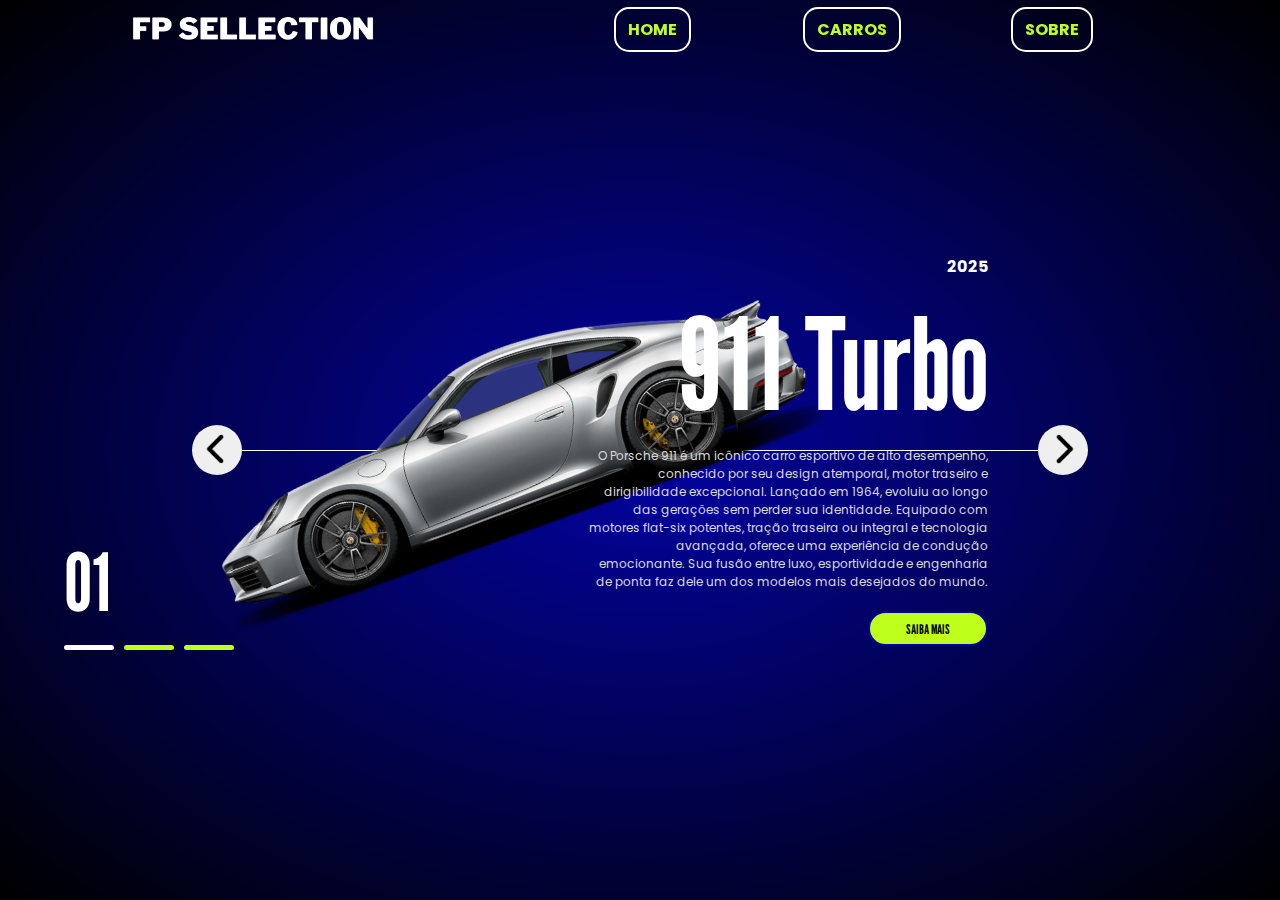
<file: Projeto_carro/index.html>
<!DOCTYPE html>
<html lang="en">

<head>
    <meta charset="UTF-8">
    <meta name="viewport" content="width=device-width, initial-scale=1.0">
    <link rel="stylesheet" href="styles.css">
    <link rel="preconnect" href="https://fonts.googleapis.com">
    <link rel="preconnect" href="https://fonts.gstatic.com" crossorigin>
    <link rel="preconnect" href="https://fonts.googleapis.com">
    <link rel="preconnect" href="https://fonts.gstatic.com" crossorigin>
    <link
        href="https://fonts.googleapis.com/css2?family=League+Gothic&family=Poppins:ital,wght@0,100;0,200;0,300;0,400;0,500;0,600;0,700;0,800;0,900;1,100;1,200;1,300;1,400;1,500;1,600;1,700;1,800;1,900&display=swap"
        rel="stylesheet">
    <link
        href="https://fonts.googleapis.com/css2?family=Poppins:ital,wght@0,100;0,200;0,300;0,400;0,500;0,600;0,700;0,800;0,900;1,100;1,200;1,300;1,400;1,500;1,600;1,700;1,800;1,900&display=swap"
        rel="stylesheet">
    <title>FP Sellection</title>
</head>

<body>
    <header>
        <img src="./img/logo.png" alt="Logo" >
        <nav>
            <ul>
                <a href="index.html">Home</a>
                <a href="carros.html">Carros</a>
                <a href="sobre.html">Sobre</a>
            </ul>
        </nav>
    </header>
    <section class="container">
        <div class="list">
            <div class="item active">
                <div class="carro1">
                    <img src="./img/carro 1.png" alt="imagem1 carro">
                </div>
                <div class="content">
                    <p class="informaçao">
                        2025
                    </p>
                    <h2 class="">
                        911 Turbo
                    </h2>
                    <p class="descriçao">
                        O Porsche 911 é um icônico carro esportivo de alto desempenho, conhecido por seu design
                        atemporal, motor traseiro e dirigibilidade excepcional. Lançado em 1964, evoluiu ao longo das
                        gerações sem perder sua identidade. Equipado com motores flat-six potentes, tração traseira ou
                        integral e tecnologia avançada, oferece uma experiência de condução emocionante. Sua fusão entre
                        luxo, esportividade e engenharia de ponta faz dele um dos modelos mais desejados do mundo.
                    </p>
                    <button class="saiba">
                        Saiba mais
                    </button>
                </div>
            </div>

            <div class="item">
                <div class="carro1">
                    <img src="./img/carro 2.png" alt="imagem1 carro">
                </div>
                <div class="content">
                    <p class="informaçao">
                        2018
                    </p>
                    <h2 class="">
                        Ferrari
                    </h2>
                    <p class="descriçao">
                        A Ferrari é uma lendária fabricante italiana de carros esportivos de luxo, conhecida por seu desempenho extremo, design arrojado e herança nas pistas de corrida. Fundada em 1939 por Enzo Ferrari, a marca produz modelos icônicos equipados com motores V8 e V12 potentes, tração traseira e tecnologia de ponta. Combinando exclusividade, sofisticação e velocidade, a Ferrari é símbolo de status e paixão automotiva.
                    </p>
                    <button class="saiba">
                        Saiba mais
                    </button>
                </div>
            </div>

            <div class="item">
                <div class="carro1">
                    <img src="./img/carro 3.png" alt="imagem1 carro">
                </div>
                <div class="content">
                    <p class="informaçao">
                        2015
                    </p>
                    <h2 class="">
                        Lamborghini
                    </h2>
                    <p class="descriçao">
                        A Lamborghini é uma prestigiada fabricante italiana de carros esportivos de alto desempenho, reconhecida por seu design agressivo, motores potentes e exclusividade. Fundada em 1963 por Ferruccio Lamborghini, a marca produz modelos icônicos com motores V10 e V12, tração integral e tecnologia de ponta. Combinando luxo, velocidade e inovação, a Lamborghini é sinônimo de adrenalina e extravagância sobre rodas.
                    </p>
                    <button class="saiba">
                        Saiba mais
                    </button>
                </div>
            </div>
        </div>

        <div class="seta">
            <button id="anterior"><img src="./img/seta.png" alt="seta esquerda"></button>
            <button id="proximo"><img src="./img/seta.png" alt="seta direita"></button>
        </div>
        <div class="indicadores">
            <div class="numero">01</div>
            <ul>
                <li class="active"></li>
                <li></li>
                <li></li>
            </ul>
        </div>
    </section>
<script src="./app.js"></script>
</body>

</html>
</file>
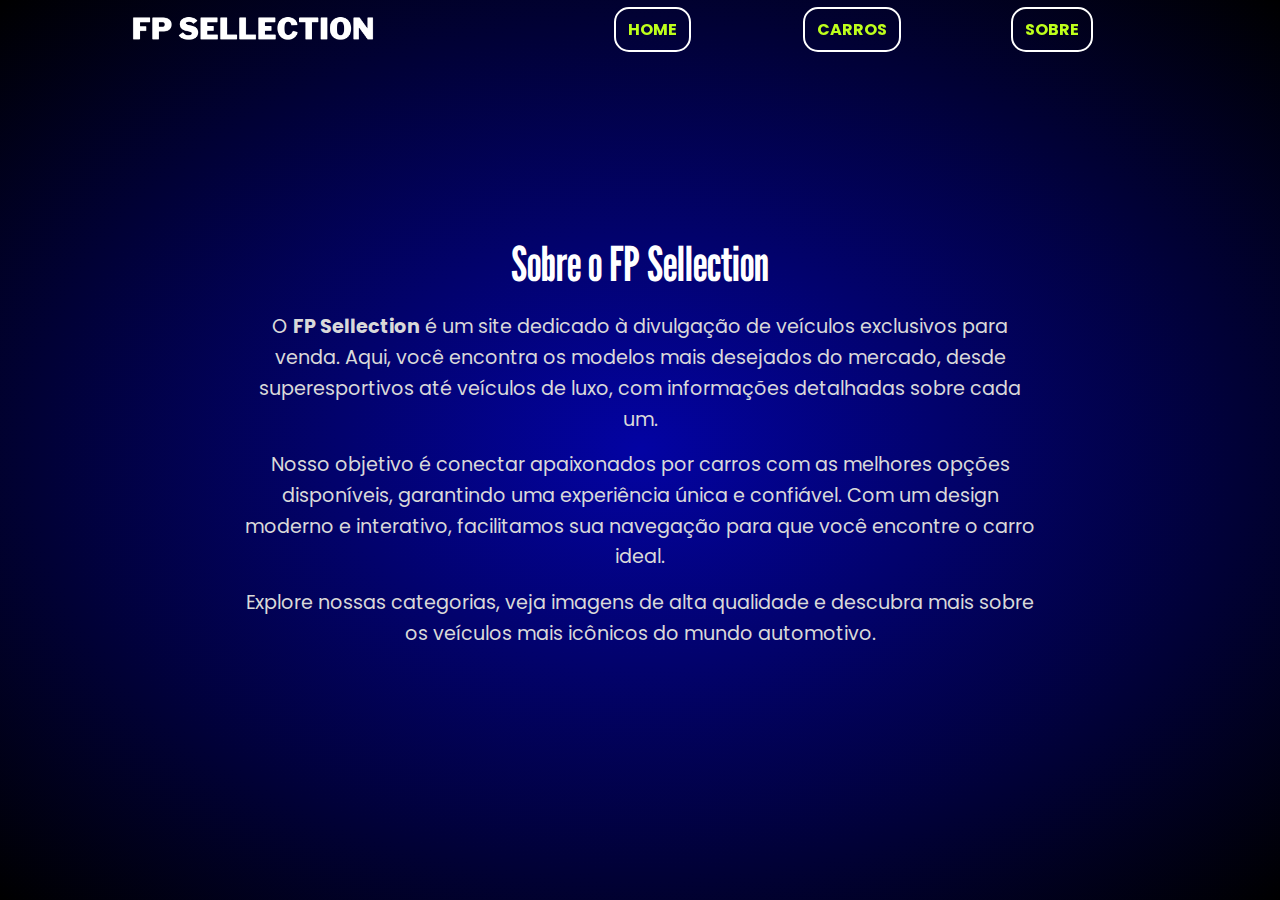
<file: Projeto_carro/sobre.html>
<!DOCTYPE html>
<html lang="en">
<head>
    <meta charset="UTF-8">
    <meta name="viewport" content="width=device-width, initial-scale=1.0">
    <title>Sobre</title>
    <link rel="stylesheet" href="styles.css">
    <link rel="preconnect" href="https://fonts.googleapis.com">
    <link rel="preconnect" href="https://fonts.gstatic.com" crossorigin>
    <link href="https://fonts.googleapis.com/css2?family=League+Gothic&family=Poppins:wght@100;200;300;400;500;600;700;800;900&display=swap" rel="stylesheet">
</head>
<body>

    <header>
        <img src="./img/logo.png" alt="Logo">
        <nav>
            <ul>
                <a href="index.html">Home</a>
                <a href="carros.html">Carros</a>
                <a href="sobre.html">Sobre</a>
            </ul>
        </nav>
    </header>

    <section class="container sobre">
        <div class="content">
            <h1>Sobre o FP Sellection</h1>
            <p>
                O <strong>FP Sellection</strong> é um site dedicado à divulgação de veículos exclusivos para venda. 
                Aqui, você encontra os modelos mais desejados do mercado, desde superesportivos até veículos de luxo, 
                com informações detalhadas sobre cada um.
            </p>
            <p>
                Nosso objetivo é conectar apaixonados por carros com as melhores opções disponíveis, garantindo uma 
                experiência única e confiável. Com um design moderno e interativo, facilitamos sua navegação para que 
                você encontre o carro ideal.
            </p>
            <p>
                Explore nossas categorias, veja imagens de alta qualidade e descubra mais sobre os veículos mais icônicos 
                do mundo automotivo.
            </p>
        </div>
    </section>

</body>
</html>
</file>
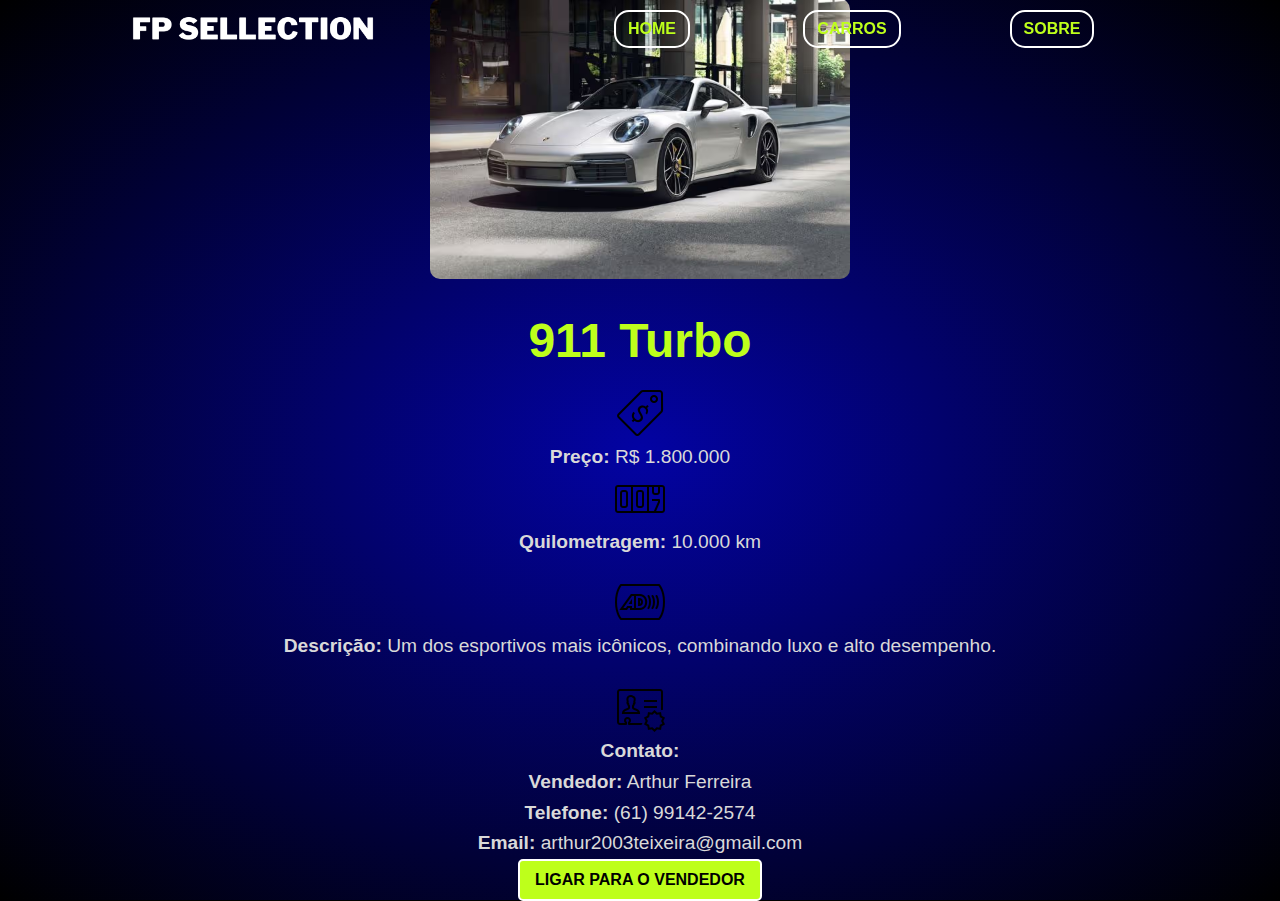
<file: Projeto_carro/carros/911turbo.html>
<!DOCTYPE html>
<html lang="pt-br">
<head>
    <meta charset="UTF-8">
    <meta name="viewport" content="width=device-width, initial-scale=1.0">
    <title>911 Turbo - Detalhes</title>
    <link rel="stylesheet" href="../styles.css">
    <link rel="icon" href="../img/favicon.ico">
</head>
<body>
    <header>
        <img src="../img/logo.png" alt="Logo do site">
        <nav>
            <ul>
                <a href="../index.html">Home</a>
                <a href="../carros.html">Carros</a>
                <a href="../sobre.html">Sobre</a>
            </ul>
        </nav>
    </header>

    <section class="detalhes-carro">
        <div class="imagem-detalhe">
            <img src="../img/911turbo.png" alt="911 Turbo">
        </div>
        
        <div class="informacoes-carro">
            <h1>911 Turbo</h1>

            <div class="info-bloco">
                <div class="info-item">
                    <img src="../img/iconepreco.png" alt="Preço">
                    <p><strong>Preço:</strong> R$ 1.800.000</p>
                </div>
                <div class="info-item">
                    <img src="../img/quilometragem.png" alt="Quilometragem">
                    <p><strong>Quilometragem:</strong> 10.000 km</p>
                </div>
            </div>

            <div class="info-bloco">
                <div class="info-item">
                    <img src="../img/descriçao.png" alt="Descrição">
                    <p><strong>Descrição:</strong> Um dos esportivos mais icônicos, combinando luxo e alto desempenho.</p>
                </div>
            </div>

            <div class="info-bloco">
                <div class="info-item">
                    <img src="../img/contato.png" alt="Contato">
                    <p><strong>Contato:</strong></p>
                    <p><strong>Vendedor:</strong> Arthur Ferreira</p>
                    <p><strong>Telefone:</strong> (61) 99142-2574</p>
                    <p><strong>Email:</strong> arthur2003teixeira@gmail.com</p>
                    <a href="tel:(61) 99142-2574" class="botao">Ligar para o Vendedor</a>
                </div>
            </div>
        </div>
    </section>
</body>
</html>
</file>
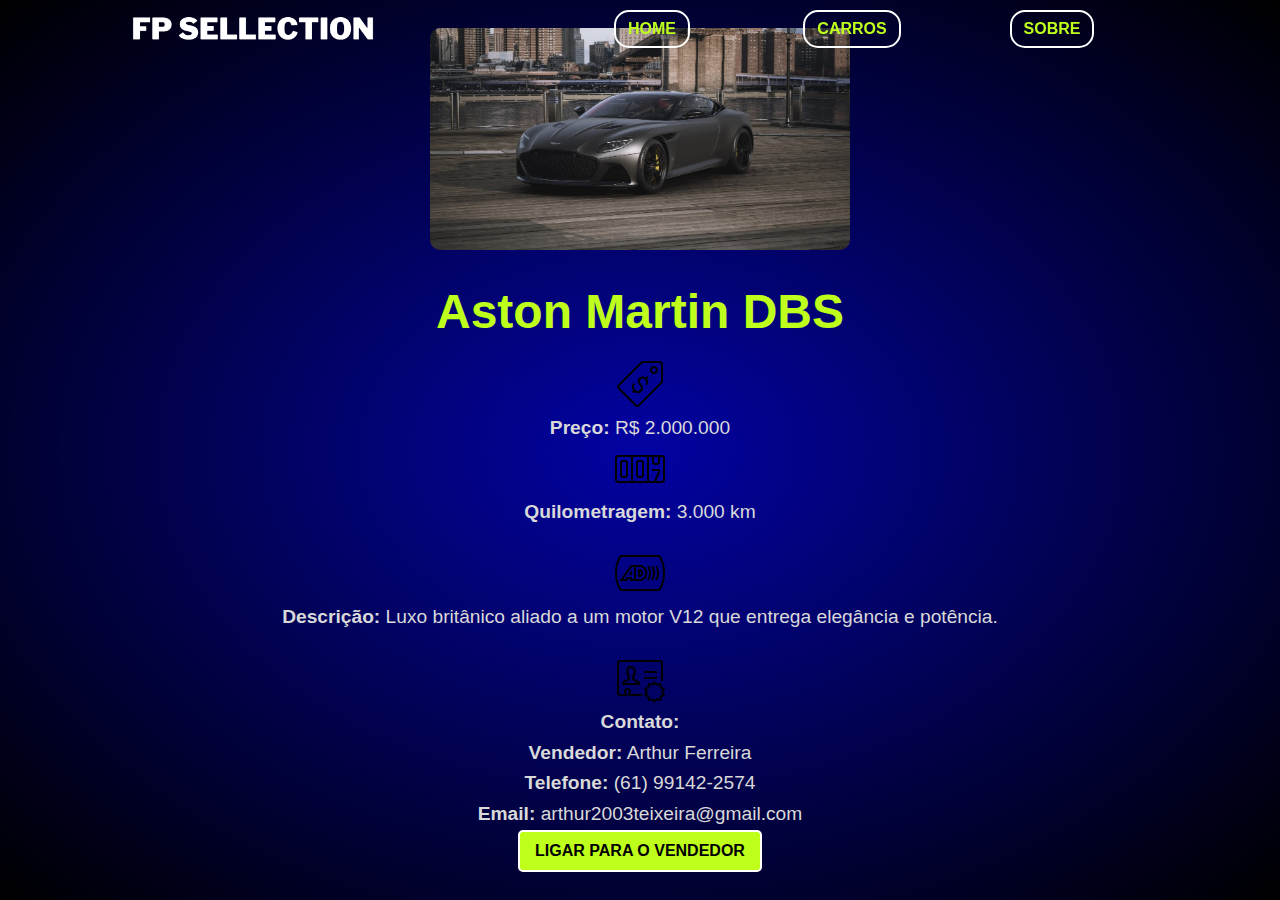
<file: Projeto_carro/carros/astonmartindbs.html>
<!DOCTYPE html>
<html lang="pt-br">
<head>
    <meta charset="UTF-8">
    <meta name="viewport" content="width=device-width, initial-scale=1.0">
    <title>Aston Martin DBS - Detalhes</title>
    <link rel="stylesheet" href="../styles.css">
    <link rel="icon" href="../img/favicon.ico">
</head>
<body>
    <header>
        <img src="../img/logo.png" alt="Logo do site">
        <nav>
            <ul>
                <a href="../index.html">Home</a>
                <a href="../carros.html">Carros</a>
                <a href="../sobre.html">Sobre</a>
            </ul>
        </nav>
    </header>

    <section class="detalhes-carro">
        <div class="imagem-detalhe">
            <img src="../img/astonmartin.png" alt="Aston Martin DBS">
        </div>
        
        <div class="informacoes-carro">
            <h1>Aston Martin DBS</h1>

            <div class="info-bloco">
                <div class="info-item">
                    <img src="../img/iconepreco.png" alt="Preço">
                    <p><strong>Preço:</strong> R$ 2.000.000</p>
                </div>
                <div class="info-item">
                    <img src="../img/quilometragem.png" alt="Quilometragem">
                    <p><strong>Quilometragem:</strong> 3.000 km</p>
                </div>
            </div>

            <div class="info-bloco">
                <div class="info-item">
                    <img src="../img/descriçao.png" alt="Descrição">
                    <p><strong>Descrição:</strong> Luxo britânico aliado a um motor V12 que entrega elegância e potência.</p>
                </div>
            </div>

            <div class="info-bloco">
                <div class="info-item">
                    <img src="../img/contato.png" alt="Contato">
                    <p><strong>Contato:</strong></p>
                    <p><strong>Vendedor:</strong> Arthur Ferreira</p>
                    <p><strong>Telefone:</strong> (61) 99142-2574</p>
                    <p><strong>Email:</strong> arthur2003teixeira@gmail.com</p>
                    <a href="tel:(61) 99142-2574" class="botao">Ligar para o Vendedor</a>
                </div>
            </div>
        </div>
    </section>
</body>
</html>
</file>
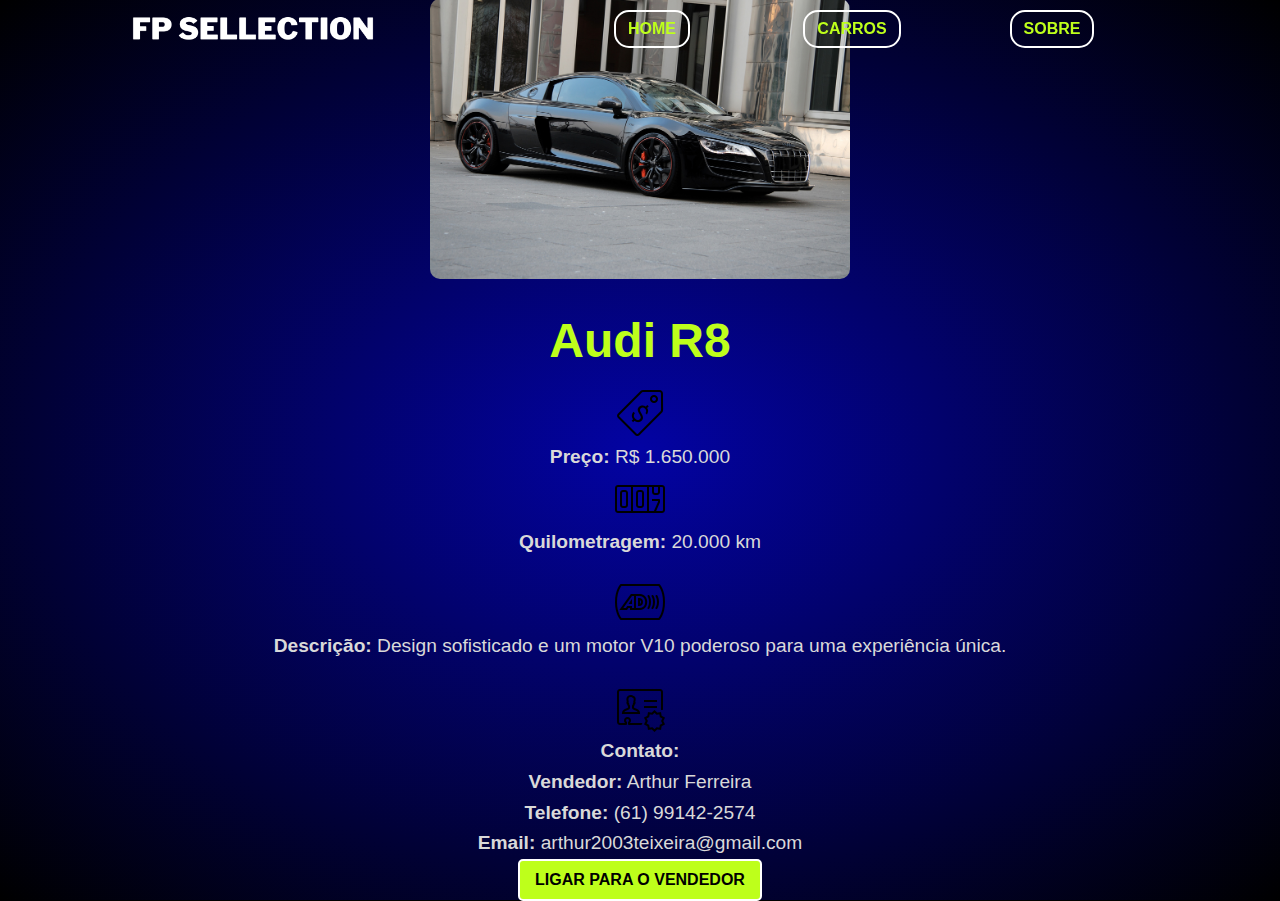
<file: Projeto_carro/carros/audir8.html>
<!DOCTYPE html>
<html lang="pt-br">
<head>
    <meta charset="UTF-8">
    <meta name="viewport" content="width=device-width, initial-scale=1.0">
    <title>Audi R8 - Detalhes</title>
    <link rel="stylesheet" href="../styles.css">
    <link rel="icon" href="../img/favicon.ico">
</head>
<body>
    <header>
        <img src="../img/logo.png" alt="Logo do site">
        <nav>
            <ul>
                <a href="../index.html">Home</a>
                <a href="../carros.html">Carros</a>
                <a href="../sobre.html">Sobre</a>
            </ul>
        </nav>
    </header>

    <section class="detalhes-carro">
        <div class="imagem-detalhe">
            <img src="../img/audir8.png" alt="Audi R8">
        </div>
        
        <div class="informacoes-carro">
            <h1>Audi R8</h1>

            <div class="info-bloco">
                <div class="info-item">
                    <img src="../img/iconepreco.png" alt="Preço">
                    <p><strong>Preço:</strong> R$ 1.650.000</p>
                </div>
                <div class="info-item">
                    <img src="../img/quilometragem.png" alt="Quilometragem">
                    <p><strong>Quilometragem:</strong> 20.000 km</p>
                </div>
            </div>

            <div class="info-bloco">
                <div class="info-item">
                    <img src="../img/descriçao.png" alt="Descrição">
                    <p><strong>Descrição:</strong> Design sofisticado e um motor V10 poderoso para uma experiência única.</p>
                </div>
            </div>

            <div class="info-bloco">
                <div class="info-item">
                    <img src="../img/contato.png" alt="Contato">
                    <p><strong>Contato:</strong></p>
                    <p><strong>Vendedor:</strong> Arthur Ferreira</p>
                    <p><strong>Telefone:</strong> (61) 99142-2574</p>
                    <p><strong>Email:</strong> arthur2003teixeira@gmail.com</p>
                    <a href="tel:(61) 99142-2574" class="botao">Ligar para o Vendedor</a>
                </div>
            </div>
        </div>
    </section>
</body>
</html>
</file>
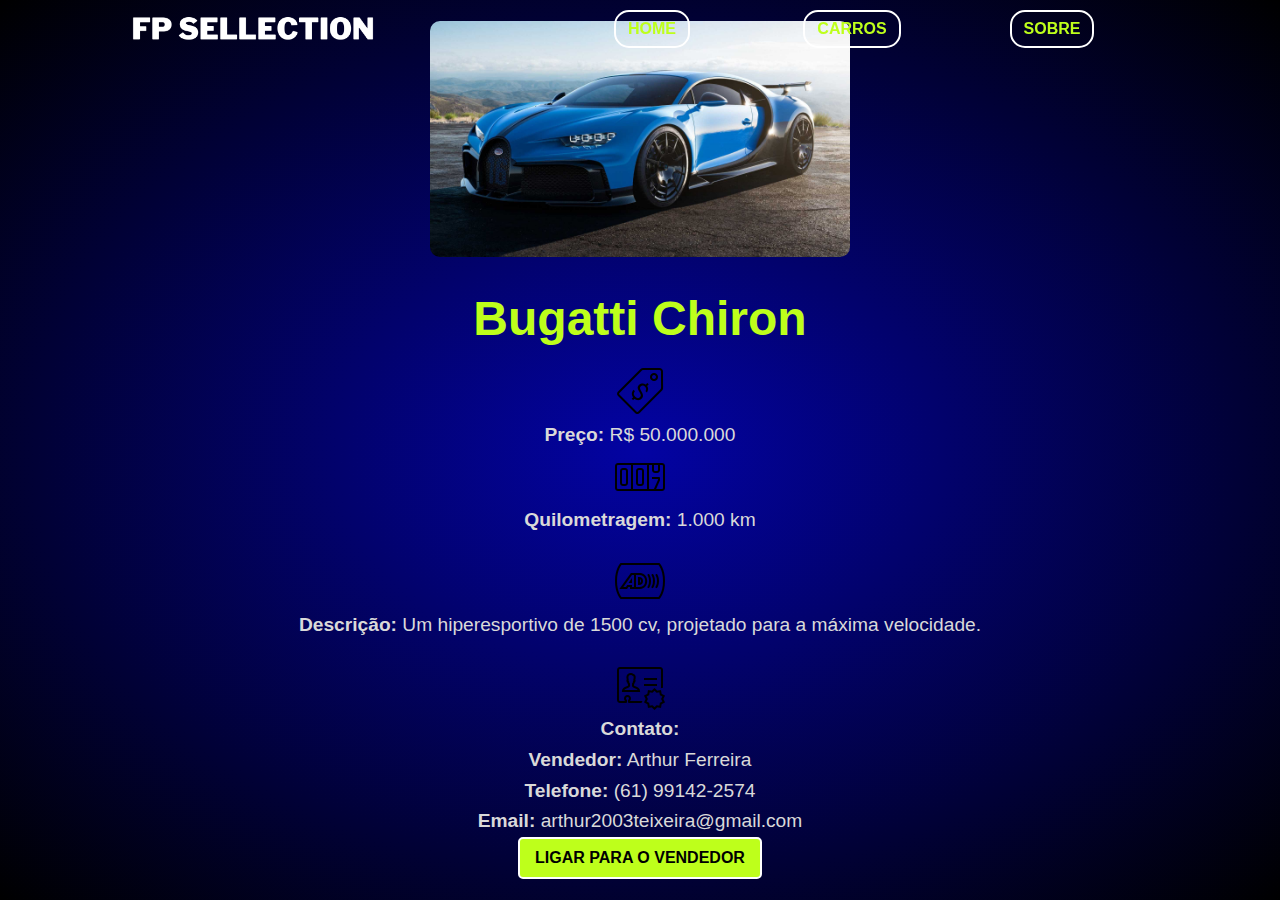
<file: Projeto_carro/carros/bugattichiron.html>
<!DOCTYPE html>
<html lang="pt-br">
<head>
    <meta charset="UTF-8">
    <meta name="viewport" content="width=device-width, initial-scale=1.0">
    <title>Bugatti Chiron - Detalhes</title>
    <link rel="stylesheet" href="../styles.css">
    <link rel="icon" href="../img/favicon.ico">
</head>
<body>
    <header>
        <img src="../img/logo.png" alt="Logo do site">
        <nav>
            <ul>
                <a href="../index.html">Home</a>
                <a href="../carros.html">Carros</a>
                <a href="../sobre.html">Sobre</a>
            </ul>
        </nav>
    </header>

    <section class="detalhes-carro">
        <div class="imagem-detalhe">
            <img src="../img/bugatti.png" alt="Bugatti Chiron">
        </div>
        
        <div class="informacoes-carro">
            <h1>Bugatti Chiron</h1>

            <div class="info-bloco">
                <div class="info-item">
                    <img src="../img/iconepreco.png" alt="Preço">
                    <p><strong>Preço:</strong> R$ 50.000.000</p>
                </div>
                <div class="info-item">
                    <img src="../img/quilometragem.png" alt="Quilometragem">
                    <p><strong>Quilometragem:</strong> 1.000 km</p>
                </div>
            </div>

            <div class="info-bloco">
                <div class="info-item">
                    <img src="../img/descriçao.png" alt="Descrição">
                    <p><strong>Descrição:</strong> Um hiperesportivo de 1500 cv, projetado para a máxima velocidade.</p>
                </div>
            </div>

            <div class="info-bloco">
                <div class="info-item">
                    <img src="../img/contato.png" alt="Contato">
                    <p><strong>Contato:</strong></p>
                    <p><strong>Vendedor:</strong> Arthur Ferreira</p>
                    <p><strong>Telefone:</strong> (61) 99142-2574</p>
                    <p><strong>Email:</strong> arthur2003teixeira@gmail.com</p>
                    <a href="tel:(61) 99142-2574" class="botao">Ligar para o Vendedor</a>
                </div>
            </div>
        </div>
    </section>
</body>
</html>
</file>
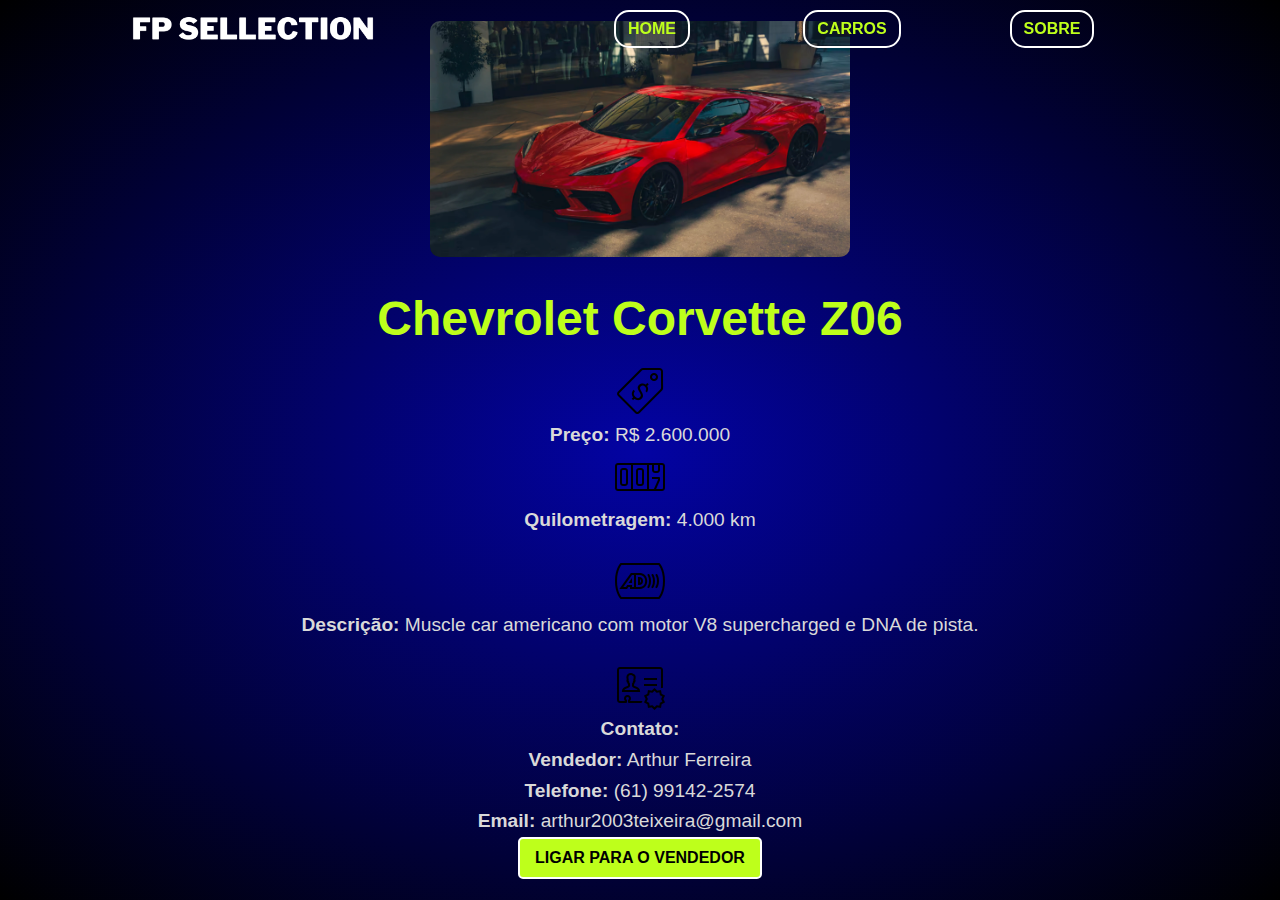
<file: Projeto_carro/carros/corvettez06.html>
<!DOCTYPE html>
<html lang="pt-br">
<head>
    <meta charset="UTF-8">
    <meta name="viewport" content="width=device-width, initial-scale=1.0">
    <title>Chevrolet Corvette Z06 - Detalhes</title>
    <link rel="stylesheet" href="../styles.css">
    <link rel="icon" href="../img/favicon.ico">
</head>
<body>
    <header>
        <img src="../img/logo.png" alt="Logo do site">
        <nav>
            <ul>
                <a href="../index.html">Home</a>
                <a href="../carros.html">Carros</a>
                <a href="../sobre.html">Sobre</a>
            </ul>
        </nav>
    </header>

    <section class="detalhes-carro">
        <div class="imagem-detalhe">
            <img src="../img/corvette.png" alt="Chevrolet Corvette Z06">
        </div>
        
        <div class="informacoes-carro">
            <h1>Chevrolet Corvette Z06</h1>

            <div class="info-bloco">
                <div class="info-item">
                    <img src="../img/iconepreco.png" alt="Preço">
                    <p><strong>Preço:</strong> R$ 2.600.000</p>
                </div>
                <div class="info-item">
                    <img src="../img/quilometragem.png" alt="Quilometragem">
                    <p><strong>Quilometragem:</strong> 4.000 km</p>
                </div>
            </div>

            <div class="info-bloco">
                <div class="info-item">
                    <img src="../img/descriçao.png" alt="Descrição">
                    <p><strong>Descrição:</strong> Muscle car americano com motor V8 supercharged e DNA de pista.</p>
                </div>
            </div>

            <div class="info-bloco">
                <div class="info-item">
                    <img src="../img/contato.png" alt="Contato">
                    <p><strong>Contato:</strong></p>
                    <p><strong>Vendedor:</strong> Arthur Ferreira</p>
                    <p><strong>Telefone:</strong> (61) 99142-2574</p>
                    <p><strong>Email:</strong> arthur2003teixeira@gmail.com</p>
                    <a href="tel:(61) 99142-2574" class="botao">Ligar para o Vendedor</a>
                </div>
            </div>
        </div>
    </section>
</body>
</html>
</file>
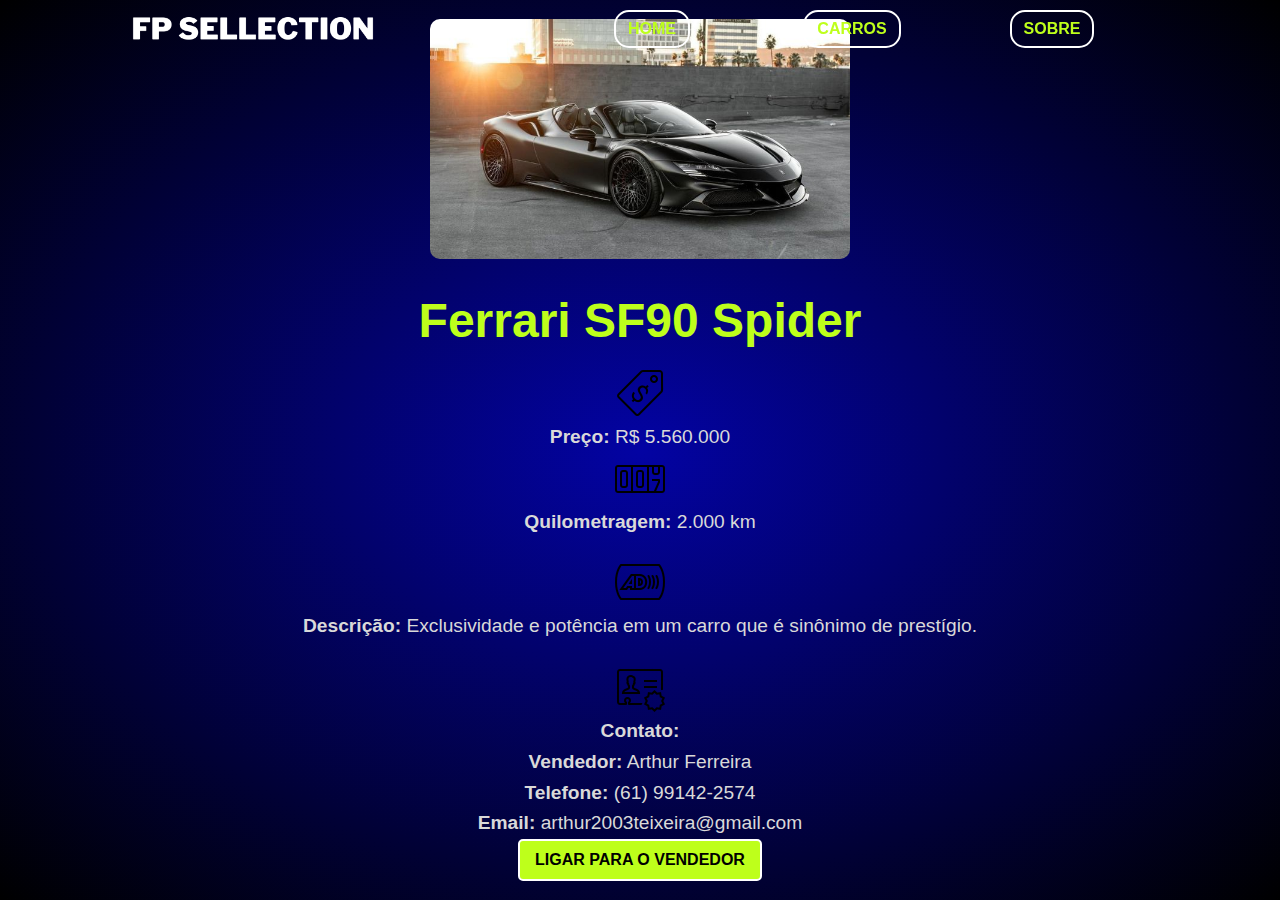
<file: Projeto_carro/carros/ferrari.html>
<!DOCTYPE html>
<html lang="pt-br">
<head>
    <meta charset="UTF-8">
    <meta name="viewport" content="width=device-width, initial-scale=1.0">
    <title>Ferrari SF90 Spider - Detalhes</title>
    <link rel="stylesheet" href="../styles.css">
    <link rel="icon" href="../img/favicon.ico">
</head>
<body>
    <header>
        <img src="../img/logo.png" alt="Logo do site">
        <nav>
            <ul>
                <a href="../index.html">Home</a>
                <a href="../carros.html">Carros</a>
                <a href="../sobre.html">Sobre</a>
            </ul>
        </nav>
    </header>

    <section class="detalhes-carro">
        <div class="imagem-detalhe">
            <img src="../img/ferrari.png" alt="Ferrari SF90 Spider">
        </div>
        
        <div class="informacoes-carro">
            <h1>Ferrari SF90 Spider</h1>

            <div class="info-bloco">
                <div class="info-item">
                    <img src="../img/iconepreco.png" alt="Preço">
                    <p><strong>Preço:</strong> R$ 5.560.000</p>
                </div>
                <div class="info-item">
                    <img src="../img/quilometragem.png" alt="Quilometragem">
                    <p><strong>Quilometragem:</strong> 2.000 km</p>
                </div>
            </div>

            <div class="info-bloco">
                <div class="info-item">
                    <img src="../img/descriçao.png" alt="Descrição">
                    <p><strong>Descrição:</strong> Exclusividade e potência em um carro que é sinônimo de prestígio.</p>
                </div>
            </div>

            <div class="info-bloco">
                <div class="info-item">
                    <img src="../img/contato.png" alt="Contato">
                    <p><strong>Contato:</strong></p>
                    <p><strong>Vendedor:</strong> Arthur Ferreira</p>
                    <p><strong>Telefone:</strong> (61) 99142-2574</p>
                    <p><strong>Email:</strong> arthur2003teixeira@gmail.com</p>
                    <a href="tel:(61) 99142-2574" class="botao">Ligar para o Vendedor</a>
                </div>
            </div>
        </div>
    </section>
</body>
</html>
</file>
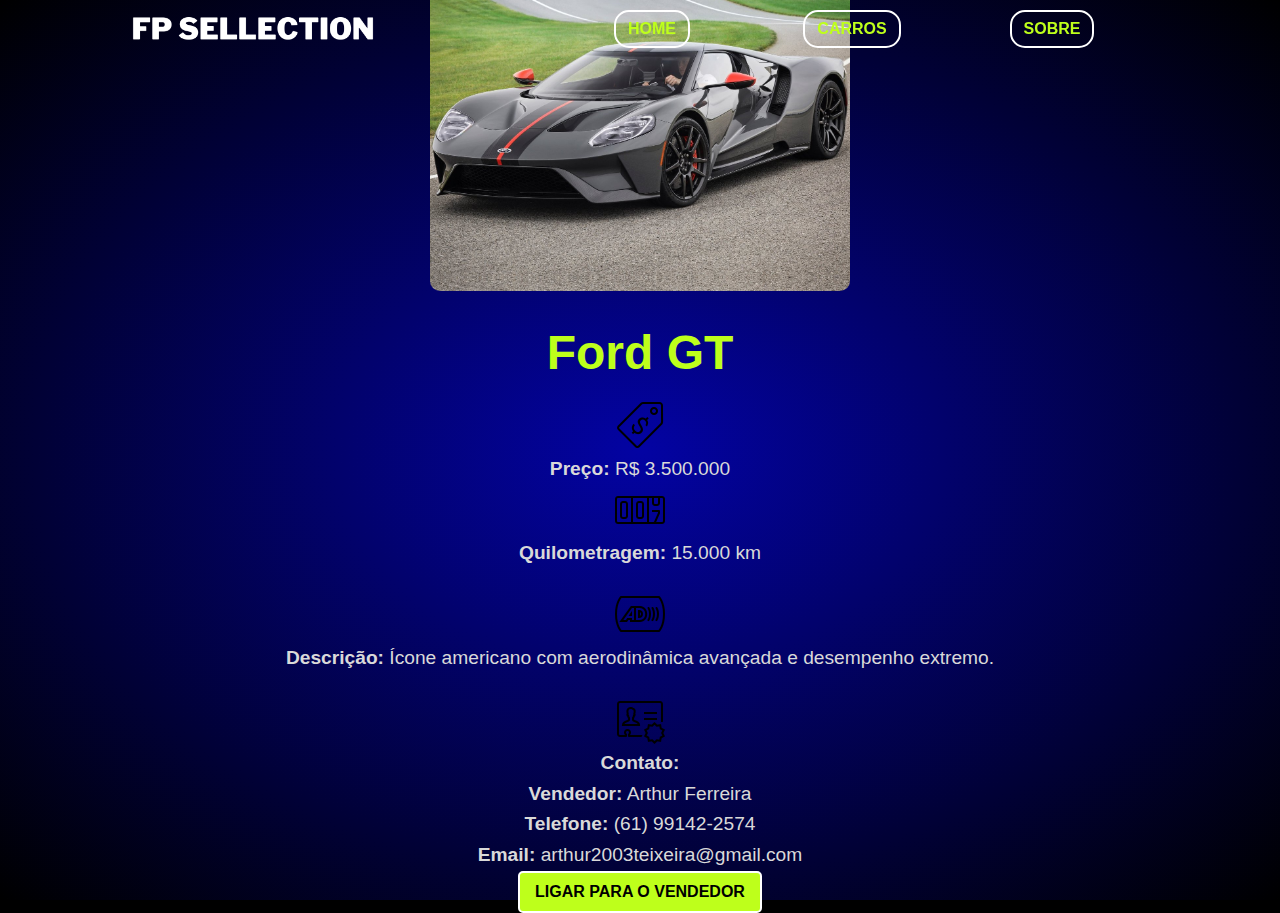
<file: Projeto_carro/carros/fordgt.html>
<!DOCTYPE html>
<html lang="pt-br">
<head>
    <meta charset="UTF-8">
    <meta name="viewport" content="width=device-width, initial-scale=1.0">
    <title>Ford GT - Detalhes</title>
    <link rel="stylesheet" href="../styles.css">
    <link rel="icon" href="../img/favicon.ico">
</head>
<body>
    <header>
        <img src="../img/logo.png" alt="Logo do site">
        <nav>
            <ul>
                <a href="../index.html">Home</a>
                <a href="../carros.html">Carros</a>
                <a href="../sobre.html">Sobre</a>
            </ul>
        </nav>
    </header>

    <section class="detalhes-carro">
        <div class="imagem-detalhe">
            <img src="../img/fordgt.png" alt="Ford GT">
        </div>
        
        <div class="informacoes-carro">
            <h1>Ford GT</h1>

            <div class="info-bloco">
                <div class="info-item">
                    <img src="../img/iconepreco.png" alt="Preço">
                    <p><strong>Preço:</strong> R$ 3.500.000</p>
                </div>
                <div class="info-item">
                    <img src="../img/quilometragem.png" alt="Quilometragem">
                    <p><strong>Quilometragem:</strong> 15.000 km</p>
                </div>
            </div>

            <div class="info-bloco">
                <div class="info-item">
                    <img src="../img/descriçao.png" alt="Descrição">
                    <p><strong>Descrição:</strong> Ícone americano com aerodinâmica avançada e desempenho extremo.</p>
                </div>
            </div>

            <div class="info-bloco">
                <div class="info-item">
                    <img src="../img/contato.png" alt="Contato">
                    <p><strong>Contato:</strong></p>
                    <p><strong>Vendedor:</strong> Arthur Ferreira</p>
                    <p><strong>Telefone:</strong> (61) 99142-2574</p>
                    <p><strong>Email:</strong> arthur2003teixeira@gmail.com</p>
                    <a href="tel:(61) 99142-2574" class="botao">Ligar para o Vendedor</a>
                </div>
            </div>
        </div>
    </section>
</body>
</html>
</file>
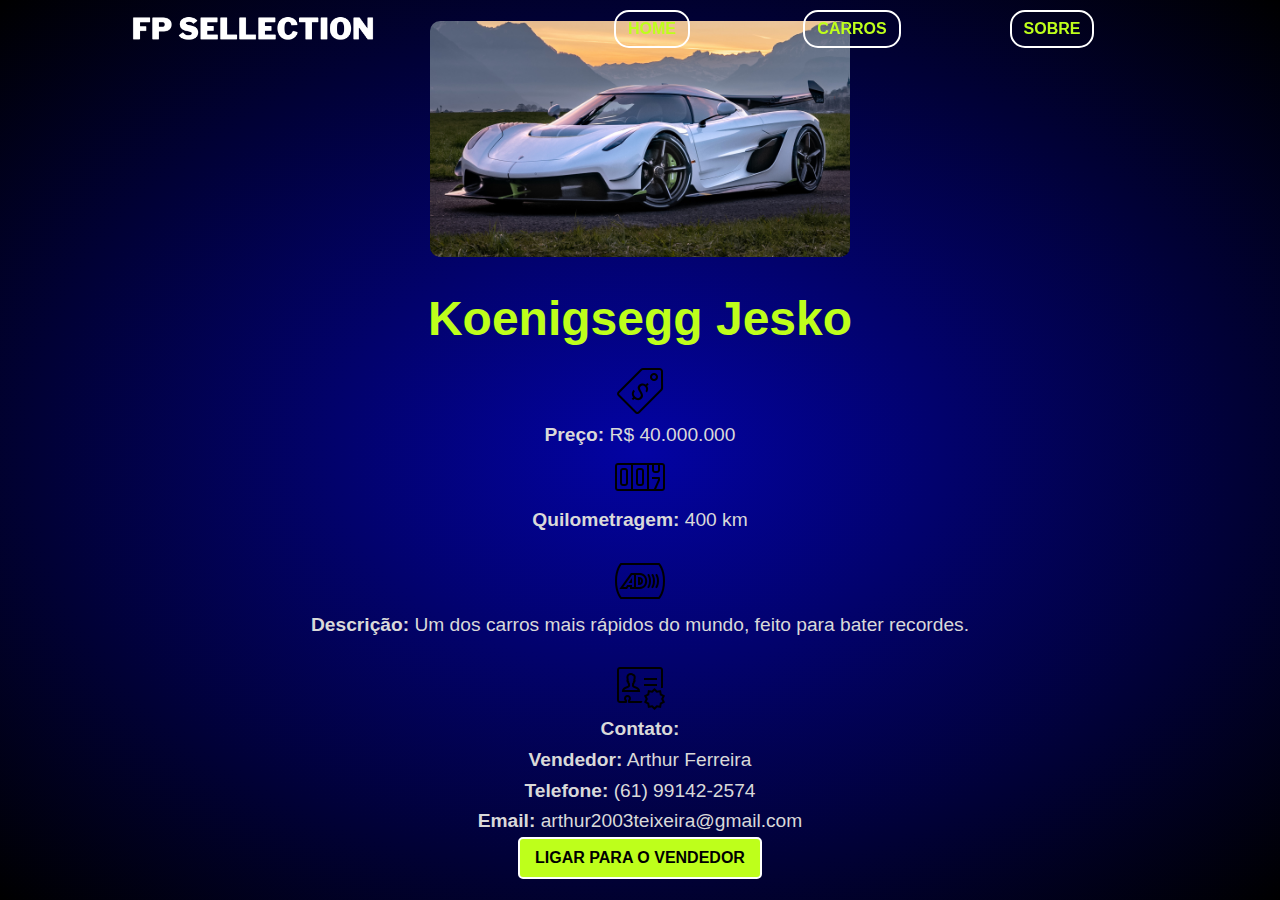
<file: Projeto_carro/carros/koenigseggjesko.html>
<!DOCTYPE html>
<html lang="pt-br">
<head>
    <meta charset="UTF-8">
    <meta name="viewport" content="width=device-width, initial-scale=1.0">
    <title>Koenigsegg Jesko - Detalhes</title>
    <link rel="stylesheet" href="../styles.css">
    <link rel="icon" href="../img/favicon.ico">
</head>
<body>
    <header>
        <img src="../img/logo.png" alt="Logo do site">
        <nav>
            <ul>
                <a href="../index.html">Home</a>
                <a href="../carros.html">Carros</a>
                <a href="../sobre.html">Sobre</a>
            </ul>
        </nav>
    </header>

    <section class="detalhes-carro">
        <div class="imagem-detalhe">
            <img src="../img/Koenigsegg.png" alt="Koenigsegg Jesko">
        </div>
        
        <div class="informacoes-carro">
            <h1>Koenigsegg Jesko</h1>

            <div class="info-bloco">
                <div class="info-item">
                    <img src="../img/iconepreco.png" alt="Preço">
                    <p><strong>Preço:</strong> R$ 40.000.000</p>
                </div>
                <div class="info-item">
                    <img src="../img/quilometragem.png" alt="Quilometragem">
                    <p><strong>Quilometragem:</strong> 400 km</p>
                </div>
            </div>

            <div class="info-bloco">
                <div class="info-item">
                    <img src="../img/descriçao.png" alt="Descrição">
                    <p><strong>Descrição:</strong> Um dos carros mais rápidos do mundo, feito para bater recordes.</p>
                </div>
            </div>

            <div class="info-bloco">
                <div class="info-item">
                    <img src="../img/contato.png" alt="Contato">
                    <p><strong>Contato:</strong></p>
                    <p><strong>Vendedor:</strong> Arthur Ferreira</p>
                    <p><strong>Telefone:</strong> (61) 99142-2574</p>
                    <p><strong>Email:</strong> arthur2003teixeira@gmail.com</p>
                    <a href="tel:(61) 99142-2574" class="botao">Ligar para o Vendedor</a>
                </div>
            </div>
        </div>
    </section>
</body>
</html>
</file>
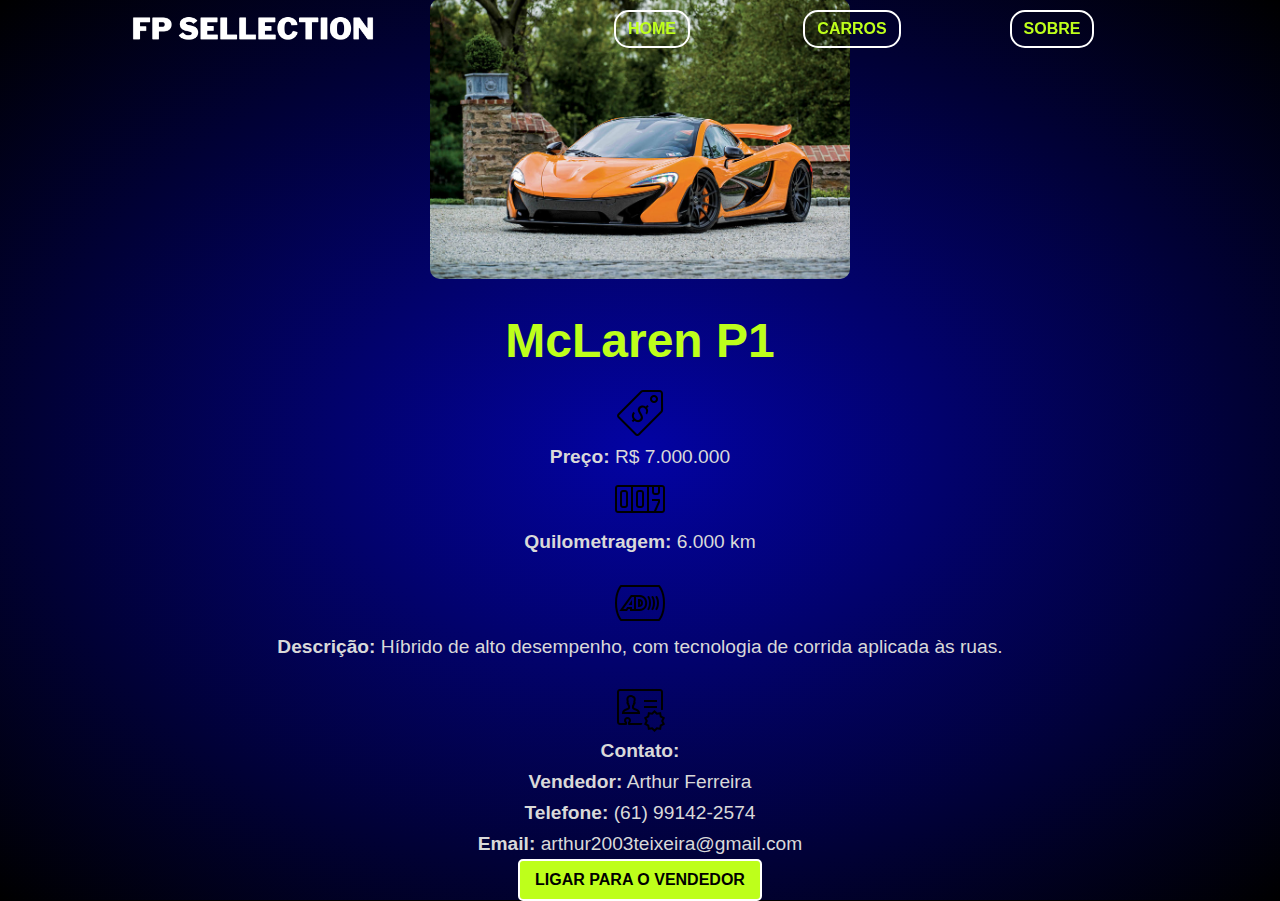
<file: Projeto_carro/carros/mclarenp1.html>
<!DOCTYPE html>
<html lang="pt-br">
<head>
    <meta charset="UTF-8">
    <meta name="viewport" content="width=device-width, initial-scale=1.0">
    <title>McLaren P1 - Detalhes</title>
    <link rel="stylesheet" href="../styles.css">
    <link rel="icon" href="../img/favicon.ico">
</head>
<body>
    <header>
        <img src="../img/logo.png" alt="Logo do site">
        <nav>
            <ul>
                <a href="../index.html">Home</a>
                <a href="../carros.html">Carros</a>
                <a href="../sobre.html">Sobre</a>
            </ul>
        </nav>
    </header>

    <section class="detalhes-carro">
        <div class="imagem-detalhe">
            <img src="../img/mclarenp1.png" alt="McLaren P1">
        </div>
        
        <div class="informacoes-carro">
            <h1>McLaren P1</h1>

            <div class="info-bloco">
                <div class="info-item">
                    <img src="../img/iconepreco.png" alt="Preço">
                    <p><strong>Preço:</strong> R$ 7.000.000</p>
                </div>
                <div class="info-item">
                    <img src="../img/quilometragem.png" alt="Quilometragem">
                    <p><strong>Quilometragem:</strong> 6.000 km</p>
                </div>
            </div>

            <div class="info-bloco">
                <div class="info-item">
                    <img src="../img/descriçao.png" alt="Descrição">
                    <p><strong>Descrição:</strong> Híbrido de alto desempenho, com tecnologia de corrida aplicada às ruas.</p>
                </div>
            </div>

            <div class="info-bloco">
                <div class="info-item">
                    <img src="../img/contato.png" alt="Contato">
                    <p><strong>Contato:</strong></p>
                    <p><strong>Vendedor:</strong> Arthur Ferreira</p>
                    <p><strong>Telefone:</strong> (61) 99142-2574</p>
                    <p><strong>Email:</strong> arthur2003teixeira@gmail.com</p>
                    <a href="tel:(61) 99142-2574" class="botao">Ligar para o Vendedor</a>
                </div>
            </div>
        </div>
    </section>
</body>
</html>
</file>
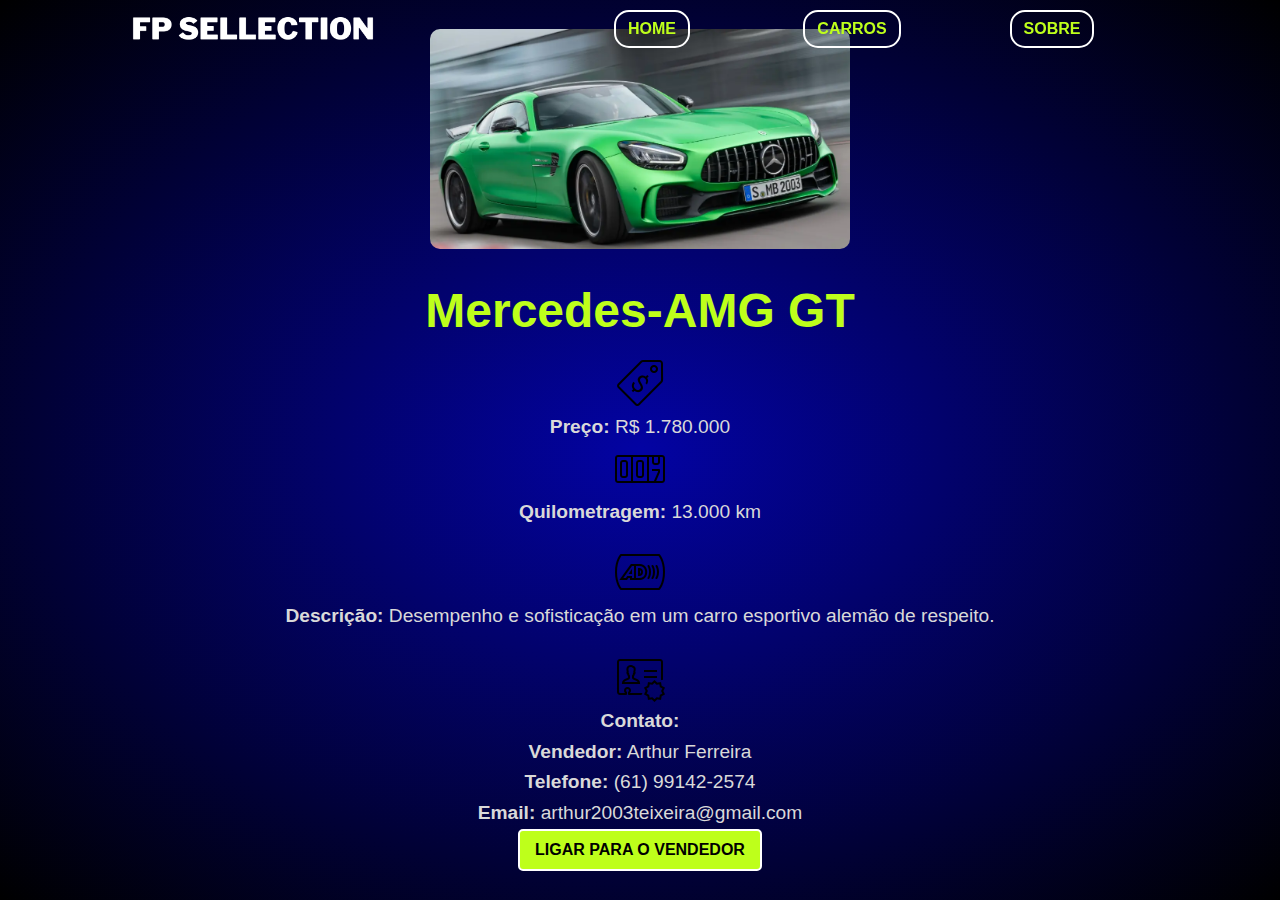
<file: Projeto_carro/carros/mercedesamggt.html>
<!DOCTYPE html>
<html lang="pt-br">
<head>
    <meta charset="UTF-8">
    <meta name="viewport" content="width=device-width, initial-scale=1.0">
    <title>Mercedes-AMG GT - Detalhes</title>
    <link rel="stylesheet" href="../styles.css">
    <link rel="icon" href="../img/favicon.ico">
</head>
<body>
    <header>
        <img src="../img/logo.png" alt="Logo do site">
        <nav>
            <ul>
                <a href="../index.html">Home</a>
                <a href="../carros.html">Carros</a>
                <a href="../sobre.html">Sobre</a>
            </ul>
        </nav>
    </header>

    <section class="detalhes-carro">
        <div class="imagem-detalhe">
            <img src="../img/mercedes.png" alt="Mercedes-AMG GT">
        </div>
        
        <div class="informacoes-carro">
            <h1>Mercedes-AMG GT</h1>

            <div class="info-bloco">
                <div class="info-item">
                    <img src="../img/iconepreco.png" alt="Preço">
                    <p><strong>Preço:</strong> R$ 1.780.000</p>
                </div>
                <div class="info-item">
                    <img src="../img/quilometragem.png" alt="Quilometragem">
                    <p><strong>Quilometragem:</strong> 13.000 km</p>
                </div>
            </div>

            <div class="info-bloco">
                <div class="info-item">
                    <img src="../img/descriçao.png" alt="Descrição">
                    <p><strong>Descrição:</strong> Desempenho e sofisticação em um carro esportivo alemão de respeito.</p>
                </div>
            </div>

            <div class="info-bloco">
                <div class="info-item">
                    <img src="../img/contato.png" alt="Contato">
                    <p><strong>Contato:</strong></p>
                    <p><strong>Vendedor:</strong> Arthur Ferreira</p>
                    <p><strong>Telefone:</strong> (61) 99142-2574</p>
                    <p><strong>Email:</strong> arthur2003teixeira@gmail.com</p>
                    <a href="tel:(61) 99142-2574" class="botao">Ligar para o Vendedor</a>
                </div>
            </div>
        </div>
    </section>
</body>
</html>
</file>
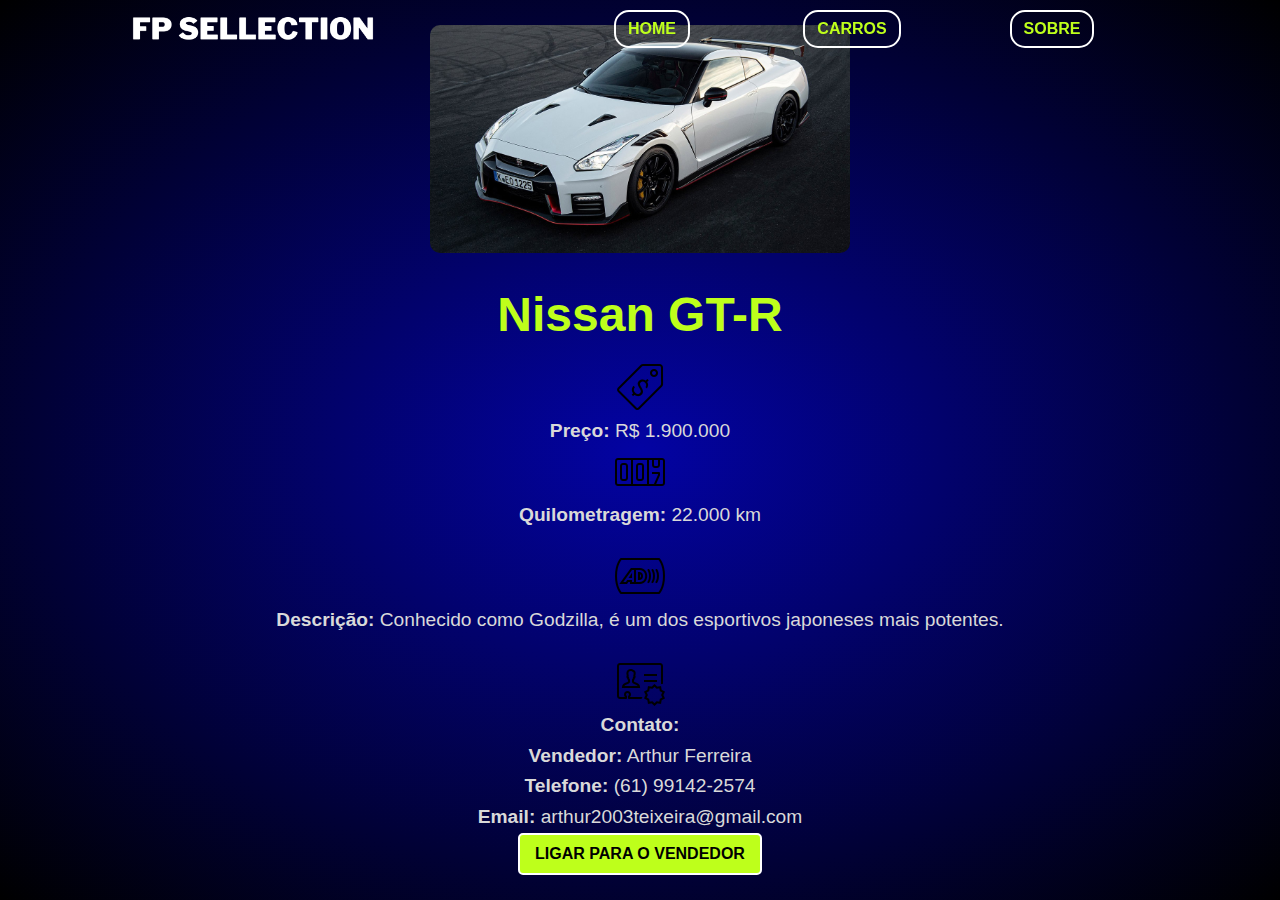
<file: Projeto_carro/carros/nissangtr.html>
<!DOCTYPE html>
<html lang="pt-br">
<head>
    <meta charset="UTF-8">
    <meta name="viewport" content="width=device-width, initial-scale=1.0">
    <title>Nissan GT-R - Detalhes</title>
    <link rel="stylesheet" href="../styles.css">
    <link rel="icon" href="../img/favicon.ico">
</head>
<body>
    <header>
        <img src="../img/logo.png" alt="Logo do site">
        <nav>
            <ul>
                <a href="../index.html">Home</a>
                <a href="../carros.html">Carros</a>
                <a href="../sobre.html">Sobre</a>
            </ul>
        </nav>
    </header>

    <section class="detalhes-carro">
        <div class="imagem-detalhe">
            <img src="../img/gtr.png" alt="Nissan GT-R">
        </div>
        
        <div class="informacoes-carro">
            <h1>Nissan GT-R</h1>

            <div class="info-bloco">
                <div class="info-item">
                    <img src="../img/iconepreco.png" alt="Preço">
                    <p><strong>Preço:</strong> R$ 1.900.000</p>
                </div>
                <div class="info-item">
                    <img src="../img/quilometragem.png" alt="Quilometragem">
                    <p><strong>Quilometragem:</strong> 22.000 km</p>
                </div>
            </div>

            <div class="info-bloco">
                <div class="info-item">
                    <img src="../img/descriçao.png" alt="Descrição">
                    <p><strong>Descrição:</strong> Conhecido como Godzilla, é um dos esportivos japoneses mais potentes.</p>
                </div>
            </div>

            <div class="info-bloco">
                <div class="info-item">
                    <img src="../img/contato.png" alt="Contato">
                    <p><strong>Contato:</strong></p>
                    <p><strong>Vendedor:</strong> Arthur Ferreira</p>
                    <p><strong>Telefone:</strong> (61) 99142-2574</p>
                    <p><strong>Email:</strong> arthur2003teixeira@gmail.com</p>
                    <a href="tel:(61) 99142-2574" class="botao">Ligar para o Vendedor</a>
                </div>
            </div>
        </div>
    </section>
</body>
</html>
</file>
<file: Projeto_carro/styles.css>
*{
    margin: 0;
    padding: 0;
    box-sizing: border-box;
    list-style: none;
    font-family: "Poppins", sans-serif;
}


body {
    background-color: #000;
    color: #fff;
    font-size: 16px;
    overflow: hidden;
}

header {
    position: fixed;
    width: 80vw;
    left: 50%;
    transform: translateX(-50%);
    display: grid;
    align-items: center;
    grid-template-columns: 1fr 600px;
    gap: 100px;
    z-index: 2;
    
    & img {
        width: 250px;
    }
    & nav {
        & ul {
            display: grid;
            grid-template-columns: repeat(3, 200px);
        }
    }
}


section {
    background-image: radial-gradient(#0303a3, #000);
    height: 100vh;
    position: relative;

    & .list {
        width: 70vw;
        height: 100%;
        margin: auto;
        position: relative;

        & .item {
            position: absolute;
            inset: 0;

            & .carro1 {
                position: absolute;
                top: 50%;
                transform: translateY(-50%);
                width: 70%;

                & img {
                    width: 100%;
                    transform: rotate(-20deg);
                }

                /*&::before {
                    content: '';
                    position: absolute;
                    background-color: #000;
                    width: 100%;
                    height: 100px;
                    top: 150%;
                    left: 50px;
                    border: 50%;
                    filter: blur(40px);
                }*/
            }
            & .content{
                position: absolute;
                right: 100px;
                width: 70%;
                height: 100%;
                display: flex;
                flex-direction: column;
                justify-content: center;
                align-items: end;
                gap: 20px;

                & .informaçao {
                    font-weight: bold;
                }
                & h2 {
                    font-size: 8em;
                    line-height: 1em;
                    font-family: "League Gothic", sans-serif;
                }
                & .descriçao {
                    color: #d9d9d9;
                    font-size: 12px;
                    text-align: right;
                    max-width: 400px;
                }
                & .saiba {
                    border-radius: 30px;
                    height: 35px;
                    width: 120px;
                    text-transform: uppercase;
                    border: 2px solid #0303a3;
                    background-color: #beff1b;
                    color: #000;
                    cursor: pointer;
                    font-weight: bold;
                    font-family: "League Gothic", sans-serif;
                }
            }

        }

        &::before {
            content: '';
            position: absolute;
            height: 200px;
            width: 100%;
            top: 50%;
            border-top: 1px solid #fff;
        }

    }
    .seta {
        width: 70vw;
        position: absolute;
        top: 50%;
        left: 50%;
        transform: translate(-50%, -25px);
        display: flex;
        justify-content: space-between;

        & button:nth-child(1) {
            & img {
                transform: scale(-1);
            }
        }

        & button {
            top: 60%;
            width: 50px;
            height: 50px;
            border-radius: 50%;
            border: none;
            cursor: pointer;

            & img {
                width: 30px;
                margin-top: 4px;
                cursor: pointer;
            }

            &:hover{
                background-color: #beff1b;
            }
        }
     }

     .indicadores {
        position: absolute;
        top: 50%;
        left: 50%;
        transform: translateX(-50%);
        height: 200px;
        width: 90vw;
        display: flex;
        flex-direction: column;
        justify-content: end;
        gap: 15px;

        & .numero {
            font-size: 5em;
            font-family: "League Gothic", sans-serif;
        }
        & ul {
            display: flex;
            gap: 10px;

            & li {
                width: 50px;
                height: 5px;
                background-color: #beff1b;
                border-radius: 5px;
                transition: 0.5s;
            }

            & .active {
                background-color: #fff;
            }
        }
     }
}

section {
    & .list{
        --calculation: 1;
        & .item{
            transform: translateX(calc(100vw * var(--calculation)));
            transition: 0.5s;
            opacity: 0;

            & .carro1{

                & img{
                    transform: rotate(0);
                    transition: 0.5s;
                    transition-delay: 0.3s;
                }
            }
            & .content{

                & .informaçao, h2, .descriçao, .saiba{
                    transform: translateX(calc(200px * var(--calculation)));
                    transition: 0.7s;
                    transition-delay: 0.3s;
                    opacity: 0;
                }
                & h2 {
                    transition-delay: 0.5s;
                }
                & .descriçao {
                    transition-delay: 0.7s;
                }
                & .saiba {
                    transition-delay: 0.9s;
                }
            }
        }

        & .active {
            transform: translateX(0);
            transition: 0.5s;
            opacity: 1;

            & .carro1{

                & img{
                    transform: rotate(-20deg);
                }
            }

            & .content{

                & .informaçao, h2, .descriçao, .saiba{
                    transform: translateX(0);
                    opacity: 1;
                }
            }
        }
    }
}

.sobre {
    display: flex;
    justify-content: center;
    align-items: center;
    height: 100vh;
    text-align: center;
    padding: 20px;
}

.sobre .content {
    max-width: 800px;
}

.sobre h1 {
    font-size: 3em;
    font-family: "League Gothic", sans-serif;
    margin-bottom: 20px;
}

.sobre p {
    font-size: 1.2em;
    line-height: 1.6;
    color: #d9d9d9;
    margin-bottom: 15px;
}

.sobre a {
    color: #beff1b;
    text-decoration: none;
    font-weight: bold;
}

.sobre a:hover {
    text-decoration: underline;
}

.catalogo {
    text-align: center;
    padding: 50px 20px;
}

.catalogo h1 {
    font-size: 3em;
    font-family: "League Gothic", sans-serif;
    margin-bottom: 30px;
}

.carros-container {
    display: flex;
    justify-content: center;
    gap: 20px;
    flex-wrap: wrap;
}

.carro {
    background-color: #1a1a1a;
    border-radius: 10px;
    padding: 20px;
    width: 300px;
    text-align: center;
    box-shadow: 0 0 10px rgba(255, 255, 255, 0.2);
    transition: transform 0.3s ease-in-out;
}

.carro:hover {
    transform: scale(1.05);
}

.carro img {
    width: 100%;
    height: 200px; 
    object-fit: cover; 
    border-radius: 10px;
    margin-bottom: 15px;
}

.carro h2 {
    font-size: 2em;
    font-family: "League Gothic", sans-serif;
    color: #beff1b;
}

.carro p {
    font-size: 1em;
    color: #d9d9d9;
    margin: 10px 0;
}

.botao {
    display: inline-block;
    padding: 10px 15px;
    background-color: #beff1b;
    color: #000;
    font-weight: bold;
    text-transform: uppercase;
    border-radius: 5px;
    text-decoration: none;
    transition: background 0.3s;
}

.botao:hover {
    background-color: #fff;
}

header {
    position: fixed;
    width: 80vw;
    left: 50%;
    transform: translateX(-50%);
    display: grid;
    align-items: center;
    grid-template-columns: 1fr 600px;
    gap: 100px;
    z-index: 2;
}

header img {
    width: 250px;
}

header nav ul {
    display: grid;
    grid-template-columns: repeat(3, 200px);
}

section.detalhes-carro {
    background-color: #000;
    color: #fff;
    padding: 80px 20px;
    display: flex;
    flex-direction: column;
    align-items: center;
    justify-content: center;
    text-align: center;
}

section.detalhes-carro .imagem-detalhe {
    text-align: center;
    margin-bottom: 30px;
}

section.detalhes-carro .imagem-detalhe img {
    width: 70%;
    max-width: 600px;
    border-radius: 10px;
}

section.detalhes-carro .informacoes-carro {
    display: flex;
    flex-direction: column;
    align-items: center;
    gap: 20px;
    width: 100%;
    max-width: 900px;
}

section.detalhes-carro .informacoes-carro h1 {
    font-size: 3em;
    font-family: "League Gothic", sans-serif;
    color: #beff1b;
}

section.detalhes-carro .informacoes-carro p {
    font-size: 1.2em;
    line-height: 1.6;
    color: #d9d9d9;
    max-width: 800px;
    text-align: center;
}

section.detalhes-carro .informacoes-carro .detalhes-bloco {
    display: flex;
    flex-direction: column;
    gap: 10px;
    align-items: center;
    width: 100%;
}

section.detalhes-carro .informacoes-carro .detalhes-bloco .detalhe {
    display: flex;
    justify-content: space-between;
    width: 100%;
    background-color: #1a1a1a;
    padding: 15px;
    border-radius: 8px;
    color: #fff;
    font-size: 1.1em;
}

section.detalhes-carro .informacoes-carro .detalhes-bloco .detalhe i {
    margin-right: 10px;
    color: #beff1b;
}

section.detalhes-carro .informacoes-carro .detalhes-bloco .detalhe .valor {
    font-size: 1.5em;
    color: #beff1b;
    font-weight: bold;
}

section.detalhes-carro .informacoes-carro .detalhes-bloco .detalhe .botao-contato {
    padding: 10px 20px;
    background-color: #beff1b;
    color: #000;
    text-decoration: none;
    font-weight: bold;
    border-radius: 5px;
    text-transform: uppercase;
    width: max-content;
    transition: background 0.3s;
}

section.detalhes-carro .informacoes-carro .detalhes-bloco .detalhe .botao-contato:hover {
    background-color: #fff;
}

@media (max-width: 768px) {
    section.detalhes-carro .imagem-detalhe img {
        width: 90%;
    }

    section.detalhes-carro .informacoes-carro {
        gap: 15px;
    }

    section.detalhes-carro .informacoes-carro h1 {
        font-size: 2.5em;
    }

    section.detalhes-carro .informacoes-carro .detalhes-bloco {
        width: 90%;
    }
}

a {
    display: inline-block;
    padding: 8px 12px; 
    background-color: transparent;
    color: #beff1b;
    font-weight: bold;
    text-transform: uppercase;
    text-decoration: none;
    border: 2px solid #fff; 
    border-radius: 15px; 
    transition: background 0.3s, color 0.3s;
    text-align: center;
    margin: 0 auto; 
}

a:hover {
    background-color: #fff; 
    color: #000;
}
</file>
